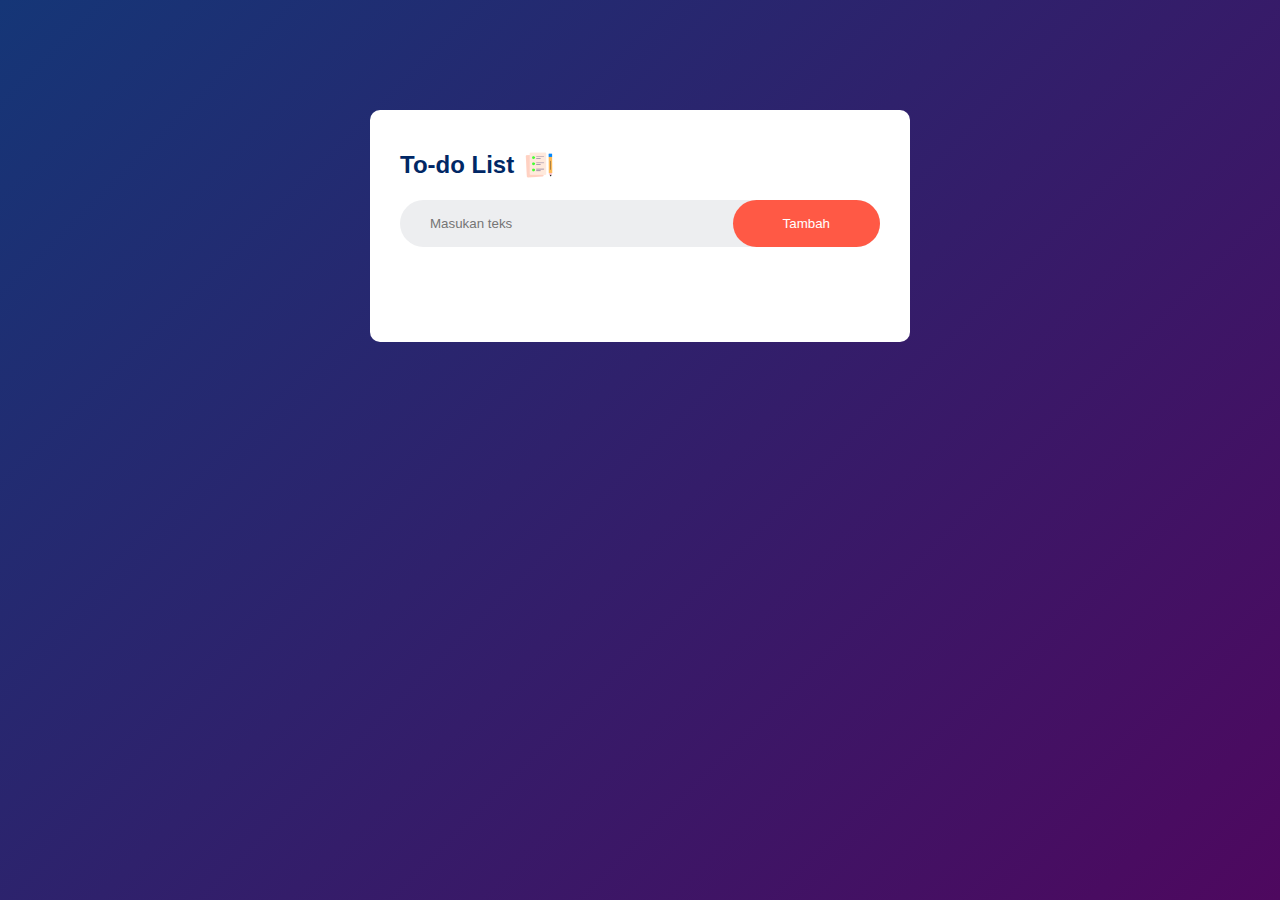
<file: 1-todo-list/index.html>
<!DOCTYPE html>
<html lang="en">
  <head>
    <meta charset="UTF-8" />
    <meta name="viewport" content="width=device-width, initial-scale=1.0" />
    <title>Todo List</title>
    <link rel="stylesheet" href="style.css" />
    <link
      rel="stylesheet"
      href="https://cdnjs.cloudflare.com/ajax/libs/font-awesome/6.5.1/css/all.min.css" />
  </head>
  <body>
    <div class="container">
      <div class="todo-app">
        <h2>To-do List <img src="images/icon.png" /></h2>
        <div class="row">
          <input type="text" id="input-box" placeholder="Masukan teks" />
          <button onclick="addTask()">Tambah</button>
        </div>
        <ul id="list-container">
          <!-- <li class="checked">Task 1</li>
          <li>Task 1</li>
          <li>Task 1</li> -->
        </ul>
      </div>
    </div>
    <script src="script.js"></script>
  </body>
</html>
</file>
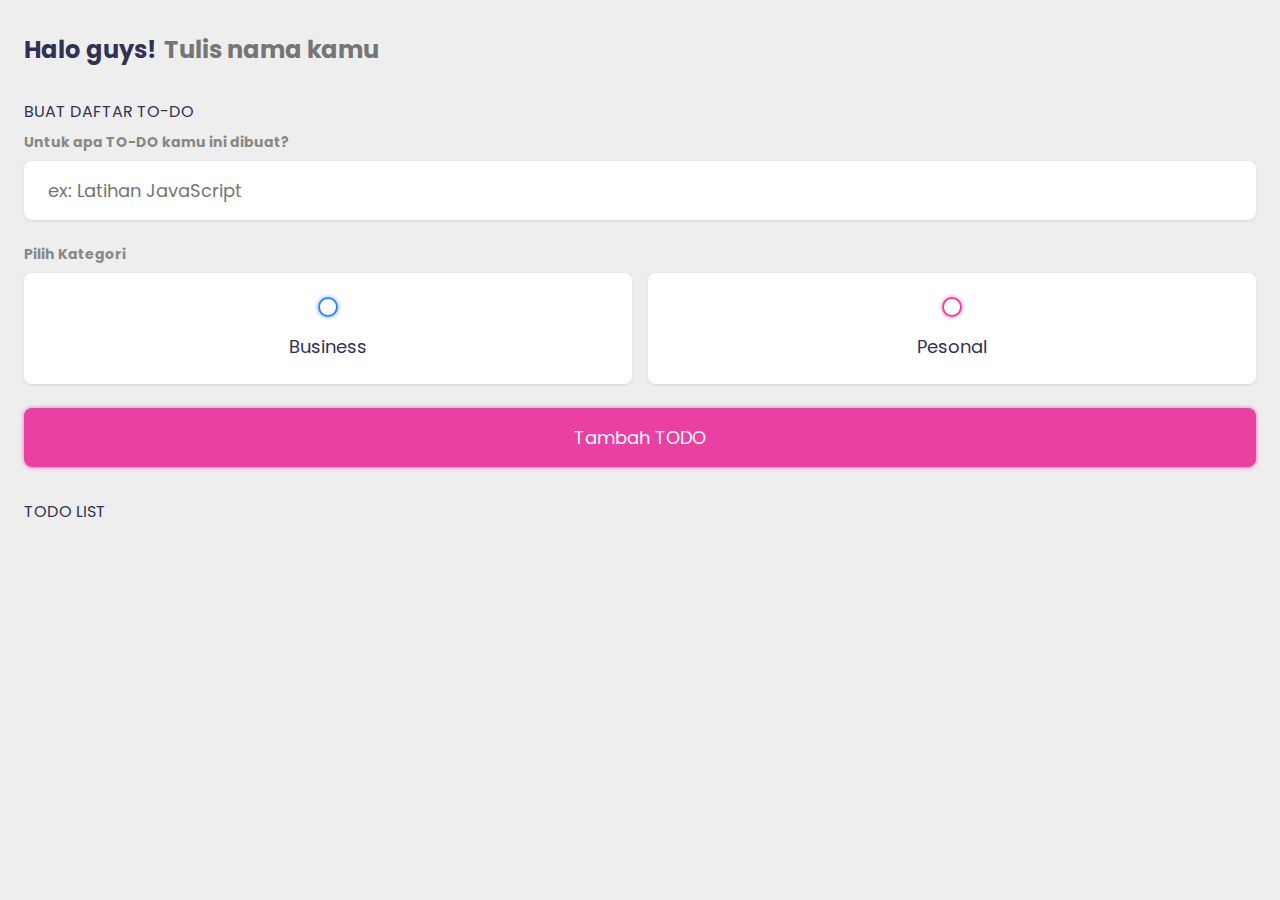
<file: 2-todo-list-v2/index.html>
<!DOCTYPE html>
<html lang="en">
  <head>
    <meta charset="UTF-8" />
    <meta name="viewport" content="width=device-width, initial-scale=1.0" />
    <link
      href="https://fonts.googleapis.com/css2?family=Poppins:wght@400;500&display=swap"
      rel="stylesheet" />
    <title>Todo List Versi 2</title>
    <link rel="stylesheet" href="main.css" />
  </head>
  <body>
    <main class="app">
      <section class="greeting">
        <h2 class="title">
          Halo guys!
          <input type="text" id="name" placeholder="Tulis nama kamu" />
        </h2>
      </section>

      <section class="create-todo">
        <h3>BUAT DAFTAR TO-DO</h3>
        <form id="new-todo-form">
          <h4>Untuk apa TO-DO kamu ini dibuat?</h4>
          <input
            type="text"
            name="content"
            id="content"
            placeholder="ex: Latihan JavaScript" />
          <h4>Pilih Kategori</h4>
          <div class="options">
            <label>
              <input
                type="radio"
                name="category"
                id="category1"
                value="business" />
              <span class="bubble business"> </span>
              <div>Business</div>
            </label>

            <label>
              <input
                type="radio"
                name="category"
                id="category2"
                value="personal" />
              <span class="bubble personal"> </span>
              <div>Pesonal</div>
            </label>
          </div>
          <input type="submit" value="Tambah TODO" />
        </form>
      </section>

      <section class="todo-list">
        <h3>TODO LIST</h3>
        <div class="list" id="todo-list">
          <!-- <div class="todo-item done">
            <label>
              <input type="checkbox" />
              <span class="bubble business"></span>
            </label>
            <div class="todo-content">
              <input type="text" value="Buat Tutorial" readonly />
            </div>
            <div class="actions">
              <button class="edit">Edit</button>
              <button class="delete">Delete</button>
            </div>
          </div>

          <div class="todo-item">
            <label>
              <input type="checkbox" />
              <span class="bubble personal"></span>
            </label>
            <div class="todo-content">
              <input type="text" value="Buat Project" readonly />
            </div>
            <div class="actions">
              <button class="edit">Edit</button>
              <button class="delete">Delete</button>
            </div>
          </div> -->
        </div>
      </section>
    </main>

    <script src="main.js"></script>
  </body>
</html>
</file>
<file: 1-todo-list/style.css>
* {
  margin: 0;
  padding: 0;
  font-family: "Poppins", sans-serif;
  box-sizing: border-box;
}
.container {
  width: 100%;
  min-height: 100vh;
  background: linear-gradient(135deg, #153677, #4e085f);
  padding: 10px;
}
.todo-app {
  width: 100%;
  max-width: 540px;
  background: #fff;
  margin: 100px auto 20px;
  padding: 40px 30px 70px;
  border-radius: 10px;
}
.todo-app h2 {
  color: #002765;
  display: flex;
  align-items: center;
  margin-bottom: 20px;
}
.todo-app h2 img {
  width: 30px;
  margin-left: 10px;
}
.row {
  display: flex;
  align-items: center;
  justify-content: space-between;
  background: #edeef0;
  border-radius: 30px;
  padding-left: 20px;
  margin-bottom: 25px;
}
input {
  flex: 1;
  border: none;
  outline: none;
  background: transparent;
  padding: 10px;
  font-weight: 14px;
}
button {
  border: none;
  outline: none;
  padding: 16px 50px;
  background: #ff5945;
  color: #fff;
  cursor: pointer;
  border-radius: 40px;
}
ul li {
  list-style: none;
  font-size: 22px;
  padding: 12px 8px 12px 50px;
  user-select: none;
  cursor: pointer;
  position: relative;
}
ul li::before {
  content: "";
  position: absolute;
  height: 28px;
  width: 28px;
  border-radius: 50%;
  background-image: url(images/unchecked.png);
  background-size: cover;
  background-position: center;
  top: 12px;
  left: 8px;
}
ul li.checked {
  color: #555;
  text-decoration: line-through;
}
ul li.checked::before {
  background-image: url(images/checked.png);
  text-align: center;
}
ul li span {
  position: absolute;
  right: 0;
  top: 5px;
  width: 40px;
  height: 40px;
  font-size: 22px;
  color: #555;
  line-height: 40px;
  text-align: center;
  border-radius: 50px;
}
ul li span:hover {
  background: #edeef0;
}
</file>
<file: 2-todo-list-v2/main.css>
:root {
  --primary: #ea40a4;
  --business: #3a82ee;
  --personal: var(--primary);
  --light: #eee;
  --gray: #888;
  --dark: #313154;
  --danger: #ff5b57;

  --shadow: 0 1px 3px rgba(0, 0, 0, 0.1);

  --business-glow: 0px 0px 4px rgba(58, 130, 238, 0.75);
  --personal-glow: 0px 0px 4px rgba(234, 64, 164, 0.75);
}
* {
  margin: 0;
  padding: 0;
  font-family: "Poppins", sans-serif;
  box-sizing: border-box;
}
input:not([type="radio"]):not([type="checkbox"]),
button {
  appearance: none;
  border: none;
  outline: none;
  background: none;
  cursor: initial;
}
body {
  background: var(--light);
  color: var(--dark);
}
section {
  margin-top: 2rem;
  margin-bottom: 2rem;
  padding-left: 1.5rem;
  padding-right: 1.5em;
}
h3 {
  color: var(--dark);
  font-size: 1rem;
  font-weight: 400;
  margin-bottom: 0.5rem;
}
h4 {
  color: var(--gray);
  font-size: 0.875rem;
  font-weight: 700;
  margin-bottom: 0.5rem;
}
.greeting .title {
  display: flex;
}
.greeting .title input {
  margin-left: 0.5rem;
  flex: 1 1 0%;
  min-width: 0;
}
.greeting .title,
.greeting .title input {
  color: var(--dark);
  font-size: 1.5rem;
  font-weight: 700;
}
.create-todo input[type="text"] {
  display: block;
  width: 100%;
  font-size: 1.125rem;
  padding: 1rem 1.5rem;
  color: var(--dark);
  background-color: #fff;
  border-radius: 0.5rem;
  box-shadow: var(--shadow);
  margin-bottom: 1.5rem;
}
.create-todo .options {
  display: grid;
  grid-template-columns: repeat(2, 1fr);
  grid-gap: 1rem;
  margin-bottom: 1.5rem;
}
.create-todo .options label {
  display: flex;
  background-color: #fff;
  flex-direction: column;
  align-items: center;
  padding: 1.5rem;
  border-radius: 0.5rem;
  box-shadow: var(--shadow);
  cursor: pointer;
}
input[type="radio"],
input[type="checkbox"] {
  display: none;
}
.bubble {
  display: flex;
  width: 20px;
  height: 20px;
  align-items: center;
  justify-content: center;
  border-radius: 50%;
  border: 2px solid var(--business);
  box-shadow: var(--business-glow);
}
.bubble.personal {
  border-color: var(--personal);
  box-shadow: var(--personal-glow);
}
.bubble::after {
  content: "";
  display: block;
  opacity: 0;
  width: 0px;
  height: 0px;
  background-color: var(--business);
  box-shadow: var(--business-glow);
  border-radius: 50%;
  transition: 0.2s ease-in-out;
}
.bubble.personal::after {
  background-color: var(--personal);
  box-shadow: var(--personal-glow);
}
input:checked ~ .bubble::after {
  width: 10px;
  height: 10px;
  opacity: 1;
}
.create-todo .options label div {
  color: var(--dark);
  font-size: 1.125rem;
  margin-top: 1rem;
}
.create-todo input[type="submit"] {
  background-color: var(--primary);
  display: block;
  width: 100%;
  font-size: 1.125rem;
  padding: 1rem 1.5rem;
  color: #fff;
  border-radius: 0.5rem;
  box-shadow: var(--personal-glow);
  cursor: pointer;
  transition: 0.2s ease-in-out;
}
.create-todo input[type="submit"]:hover {
  opacity: 0.75;
}
.todo-list .list {
  margin: 1rem 0;
}
.todo-list .todo-item {
  display: flex;
  align-items: center;
  background-color: #fff;
  padding: 1rem;
  border-radius: 0.5rem;
  box-shadow: var(--shadow);
  margin-bottom: 1rem;
}
.todo-item label {
  display: block;
  margin-right: 1rem;
  cursor: pointer;
}
.todo-item .todo-content {
  flex: 1 1 0%;
}
.todo-item .todo-content input {
  color: var(--dark);
  font-size: 1.125rem;
}
.todo-item .actions {
  display: flex;
  align-items: center;
}
.todo-item .actions button {
  display: block;
  padding: 0.5rem;
  border-radius: 0.25rem;
  color: #fff;
  cursor: pointer;
  transition: 0.2s ease-in-out;
}
.todo-item .actions button:hover {
  opacity: 0.75;
}
.todo-item .actions .edit {
  margin-right: 0.5rem;
  background-color: var(--primary);
}
.todo-item .actions .delete {
  background-color: var(--danger);
}
.todo-item.done .todo-content input {
  text-decoration: line-through;
  color: var(--gray);
}
</file>
